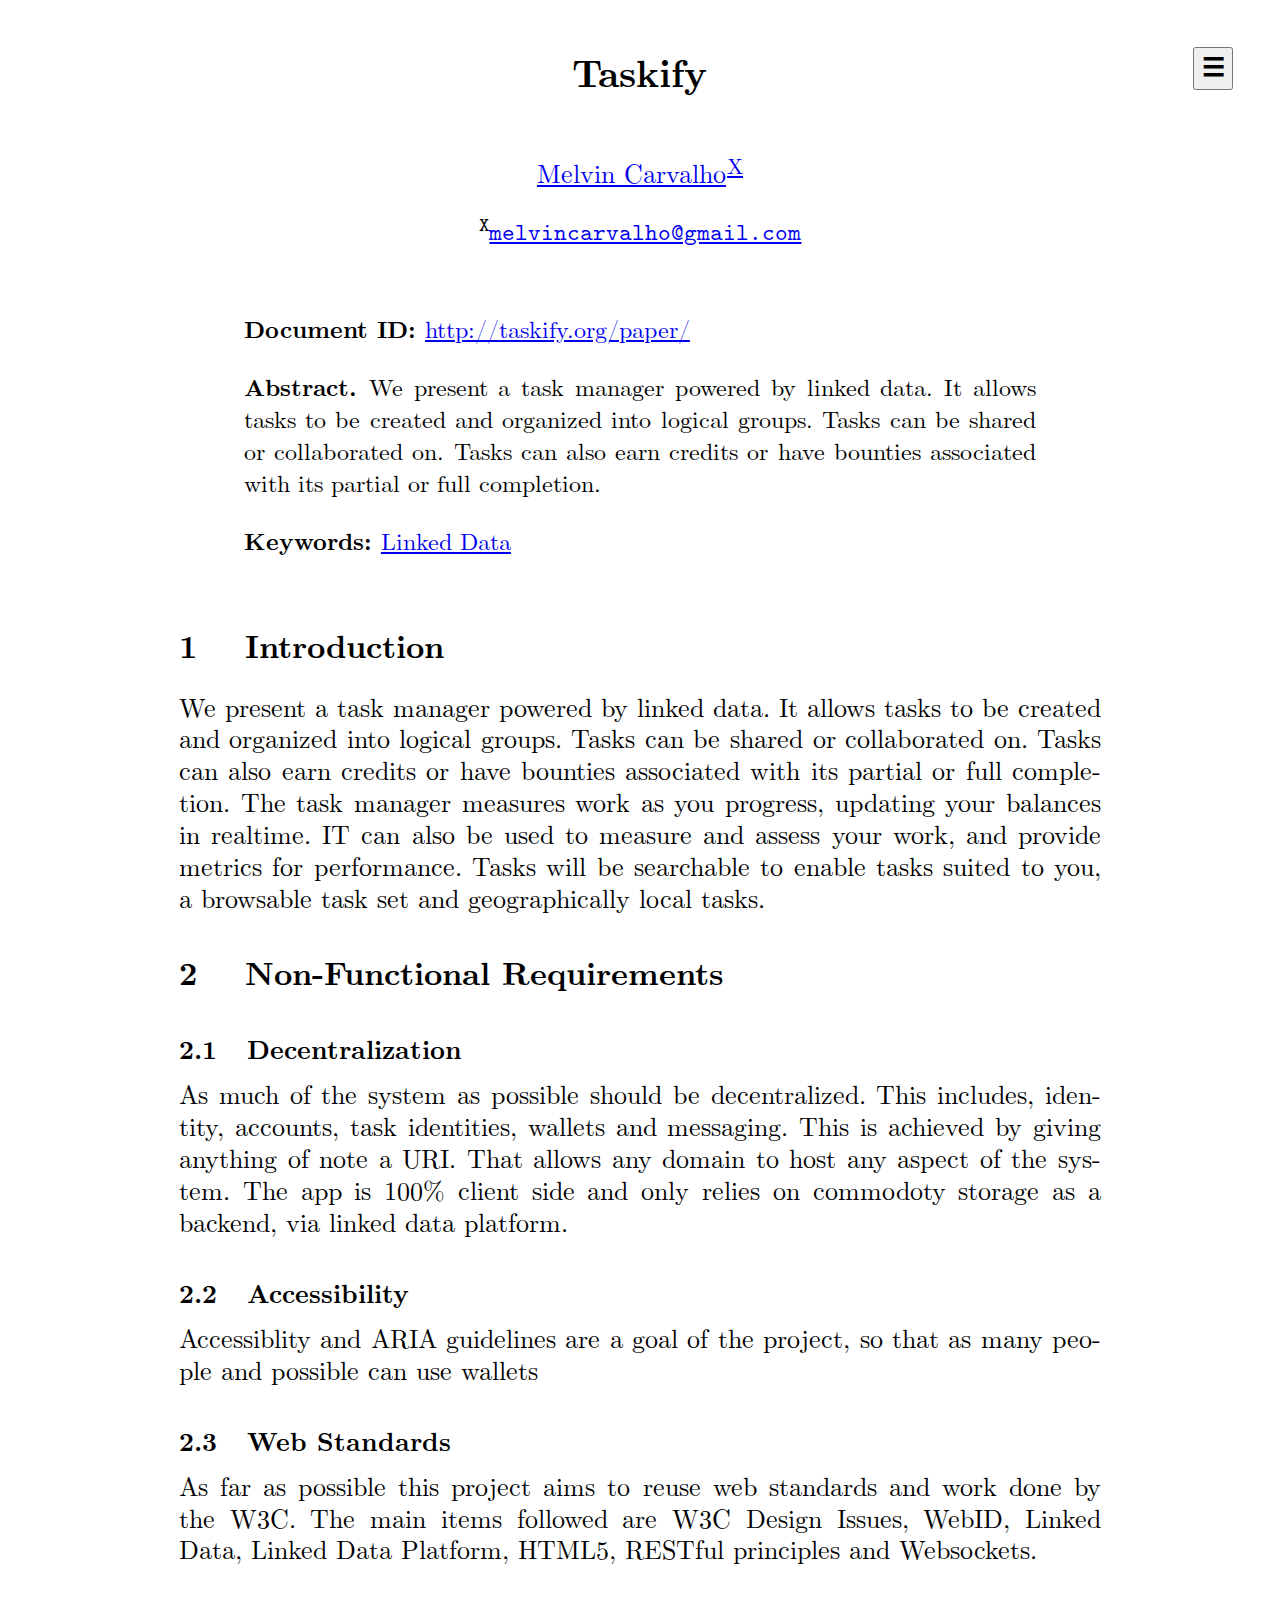
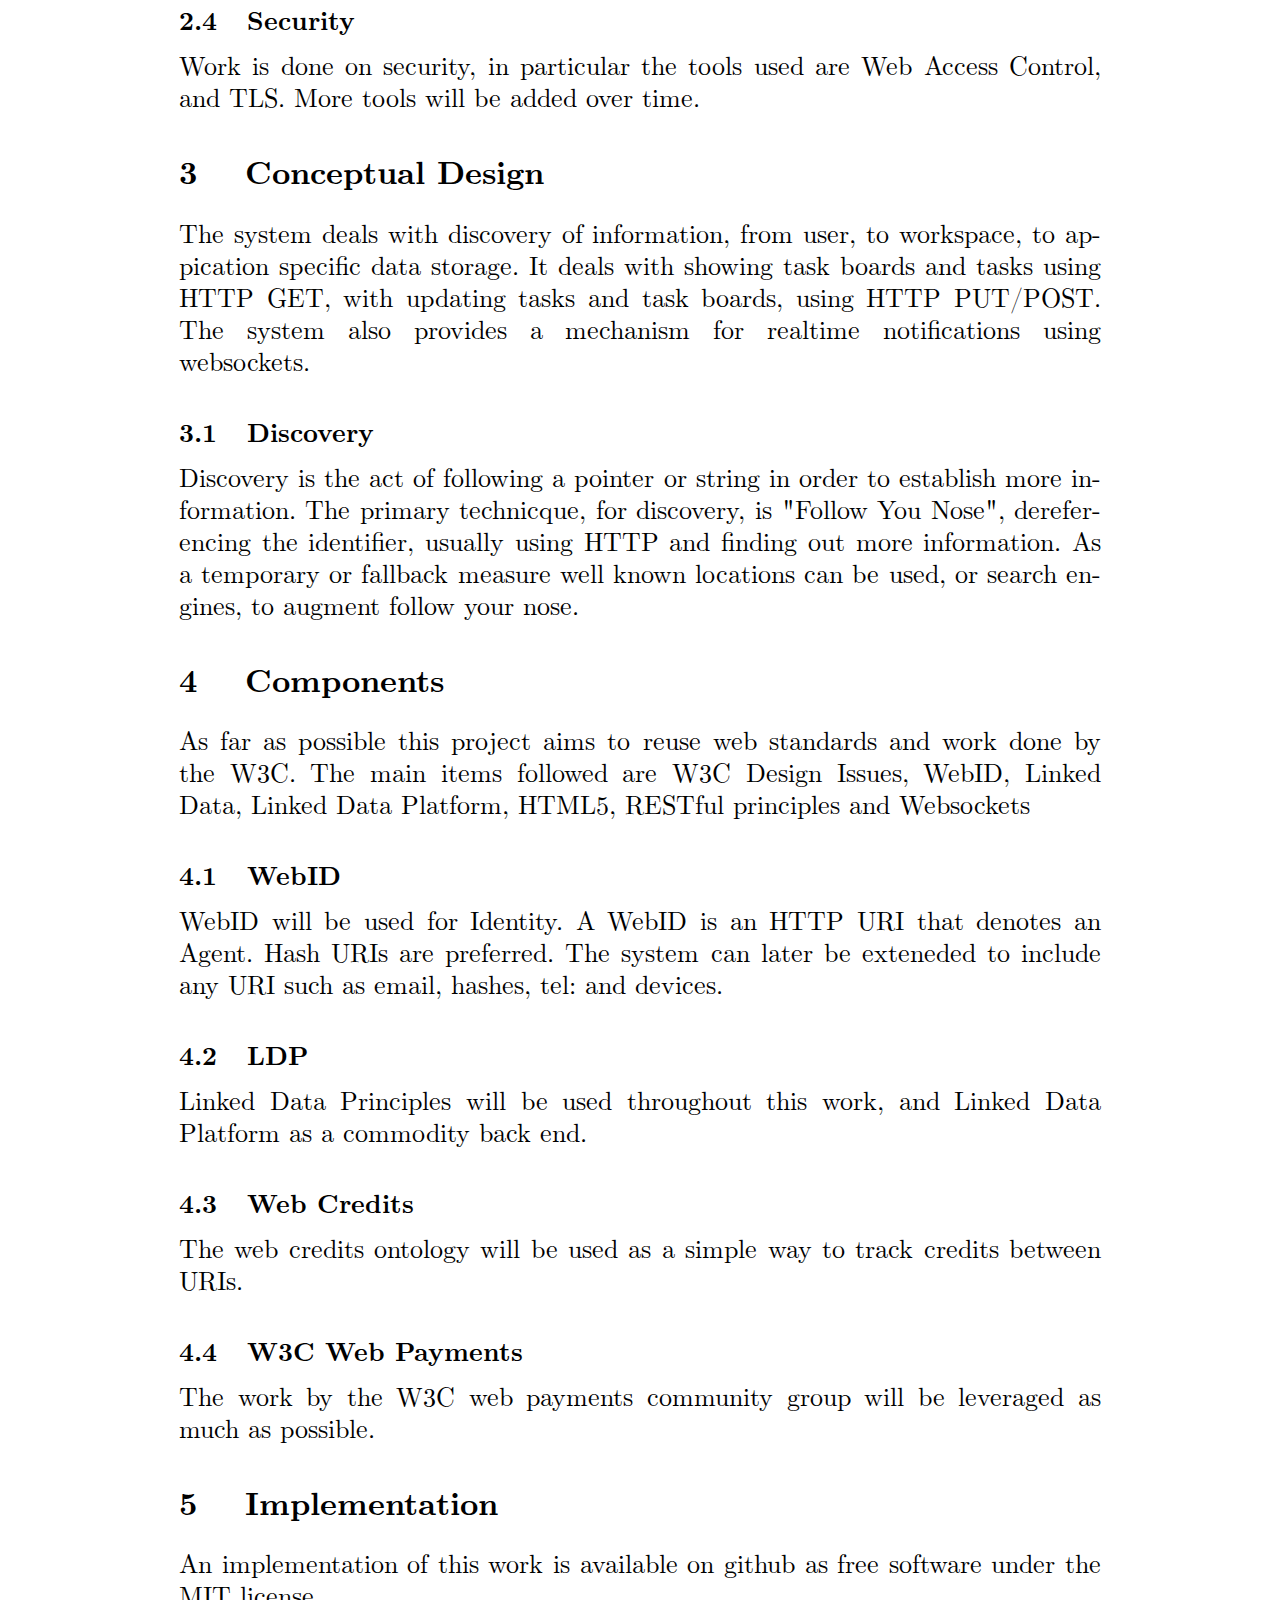
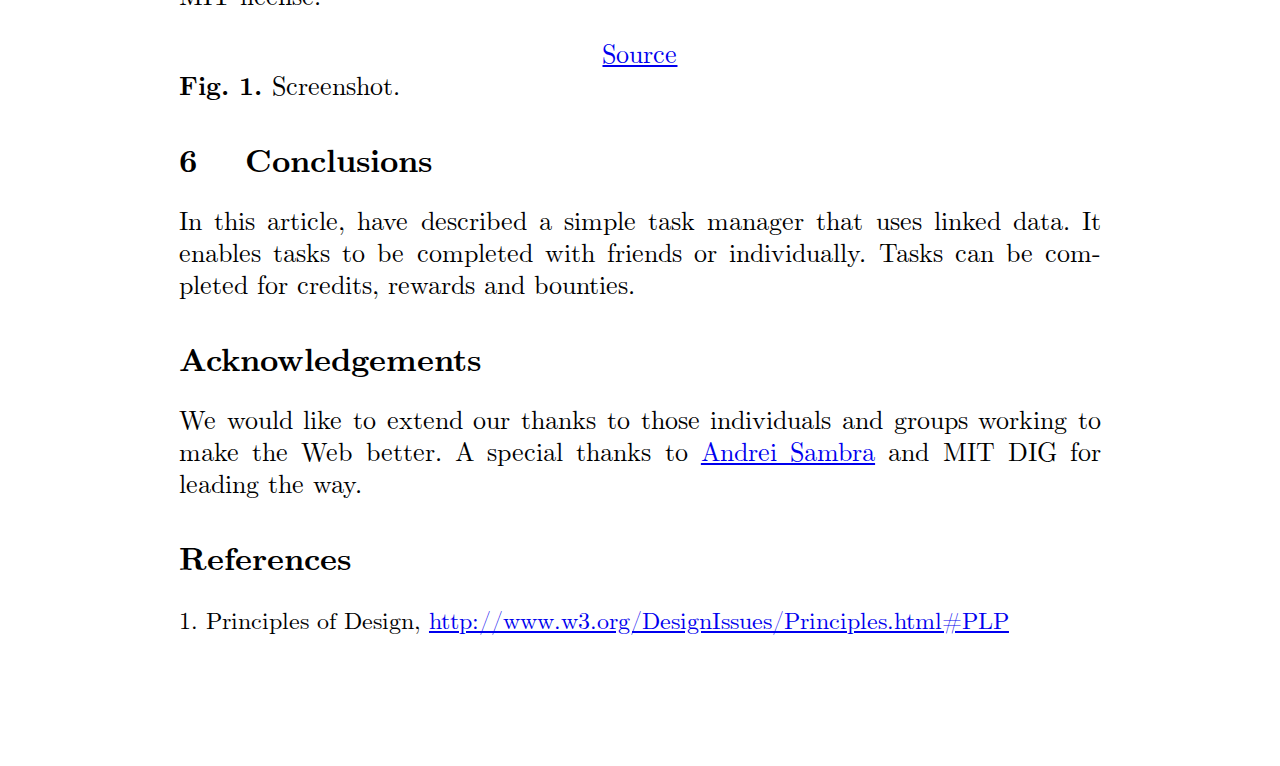
<file: paper/index.html>
<!DOCTYPE html>
<html xmlns="http://www.w3.org/1999/xhtml"
xml:lang="en" lang="en">
<head>
  <meta charset="utf-8"/>
  <title>Taskify</title>
  <link rel="stylesheet" media="all" title="LNCS" href="media/css/lncs.css"/>
  <link rel="stylesheet alternate" media="all" title="ACM" href="media/css/acm.css"/>
  <link rel="stylesheet alternate" href="http://www.w3.org/StyleSheets/TR/W3C-REC.css" media="all" title="W3C-REC"/>
  <link rel="stylesheet" media="all" href="media/css/lr.css"/>
  <script src="http://code.jquery.com/jquery-2.1.3.min.js"></script>
  <script src="scripts/html.sortable.min.js"></script>
  <script src="scripts/lr.js"></script>
</head>

<body about="http://taskify.org/paper/" typeof="foaf:Document sioc:Post biblio:Paper prov:Entity" class="hfeed" prefix="rdf: http://www.w3.org/1999/02/22-rdf-syntax-ns# rdfs: http://www.w3.org/2000/01/rdf-schema# owl: http://www.w3.org/2002/07/owl# xsd: http://www.w3.org/2001/XMLSchema# dcterms: http://purl.org/dc/terms/ foaf: http://xmlns.com/foaf/0.1/ v: http://www.w3.org/2006/vcard/ns# pimspace: http://www.w3.org/ns/pim/space# cc: http://creativecommons.org/ns# skos: http://www.w3.org/2004/02/skos/core# prov: http://www.w3.org/ns/prov# schema: http://schema.org/ rsa: http://www.w3.org/ns/auth/rsa# cert: http://www.w3.org/ns/auth/cert# cal: http://www.w3.org/2002/12/cal/ical# wgs: http://www.w3.org/2003/01/geo/wgs84_pos# org: http://www.w3.org/ns/org# biblio: http://purl.org/net/biblio# bibo: http://purl.org/ontology/bibo/ book: http://purl.org/NET/book/vocab# ov: http://open.vocab.org/terms/ doap: http://usefulinc.com/ns/doap# dbr: http://dbpedia.org/resource/ dbp: http://dbpedia.org/property/ sio: http://semanticscience.org/resource/ opmw: http://www.opmw.org/ontology/ deo: http://purl.org/spar/deo/ doco: http://purl.org/spar/doco/ cito: http://purl.org/spar/cito/ fabio: http://purl.org/spar/fabio/ sro: http://salt.semanticauthoring.org/ontologies/sro# this: http://taskify.org/paper/">
  <article class="hentry">

    <h1 class="entry-title" property="dcterms:title">Taskify</h1>

    <div id="authors">
      <dl id="author-name">
        <dt>Authors</dt>
        <dd id="author-1"><span about="http://taskify.org/paper/" rel="dcterms:creator dcterms:publisher dcterms:contributor"><a about="http://melvincarvalho.com/#me" typeof="foaf:Person" rel="foaf:homepage" property="foaf:name" href="http://melvincarvalho.com/">Melvin Carvalho</a></span><sup><a href="#author-email-1">X</a></sup></dd>
      </dl>

      <ul id="author-email">
        <li id="author-email-1"><sup>X</sup><a about="http://melvincarvalho.com/#me" rel="foaf:mbox" href="mailto:melvincarvalho@gmail.com">melvincarvalho@gmail.com</a></li>
      </ul>
    </div>

    <dl id="document-identifier">
      <dt>Document ID</dt>
      <dd><a href="http://taskify.org/paper/">http://taskify.org/paper/</a></dd>
    </dl>

    <dl id="document-published">
      <dt>Published</dt>
      <dd property="dcterms:published" content="2014-12-08T00:00:00Z" datatype="xsd:dateTime">2015-03-24</dd>
    </dl>

    <dl id="document-modified">
      <dt>Modified</dt>
      <dd property="dcterms:modified" content="2014-12-08T00:00:00Z" datatype="xsd:dateTime">2015-03-24</dd>
    </dl>

    <dl id="document-license">
      <dt>License</dt>
      <dd><a about="http://taskify.org/paper/" rel="license cc:license" href="http://creativecommons.org/licenses/by-sa/4.0/" title="Creative Commons Attribution-ShareAlike 4.0 Unported">CC BY-SA 4.0</a></dd>
    </dl>



    <dl id="document-purpose">
      <dt>Purpose</dt>
      <dd property="schema:purpose">Linked data based Task Manager.</dd>
    </dl>


    <div id="content" class="entry-content">
      <section id="abstract" about="http://taskify.org/paper/">
        <h2>Abstract</h2>
        <div property="dcterms:abstract" class="entry-summary">
          <p>We present a task manager powered by linked data.  It allows tasks to be created and organized into logical groups.  Tasks can be shared or collaborated on.  Tasks
            can also earn credits or have bounties associated with its partial or full completion.</p>
          </div>
        </section>

        <section id="keywords" about="http://taskify.org/paper/">
          <h2>Keywords</h2>
          <div>
            <ul rel="dcterms:subject">
              <li><a resource="http://dbpedia.org/resource/Linked_Data" href="http://en.wikipedia.org/wiki/Linked_Data">Linked Data</a></li>
            </ul>
          </div>
        </section>

        <section id="introduction" about="http://taskify.org/paper/" rel="dcterms:hasPart" resource="[this:#introduction]">
          <h2 about="[this:#introduction]" property="dcterms:title">Introduction</h2>
          <div about="[this:#introduction]" property="dcterms:description" typeof="deo:Introduction">
            <p id="prologue" about="http://taskify.org/paper/" rel="dcterms:hasPart"><span about="[this:#prologue]" typeof="deo:Prologue" property="dcterms:description" rel="cito:parodies" resource="http://dbpedia.org/resource/Where_no_man_has_gone_before">
              We present a task manager powered by linked data.  It allows tasks to be created and organized into logical groups.  Tasks can be shared or collaborated on.  Tasks
                can also earn credits or have bounties associated with its partial or full completion.  The task manager measures work as you progress, updating your balances in realtime.
                IT can also be used to measure and assess your work, and provide metrics for performance.  Tasks will be searchable to enable tasks suited to you, a browsable task set and
                geographically local tasks.</span></p>

              <p id="motivation" about="http://taskify.org/paper/" rel="dcterms:hasPart"><span about="[this:#motivation]" typeof="sro:Motivation" property="dcterms:description"></span></p>

              <p></p>


            </div>
          </section>


          <section id="requirements" about="http://taskify.org/paper/" rel="dcterms:hasPart" resource="[this:#requirements]">
            <h2 about="[this:#requirements]" property="dcterms:title">Non-Functional Requirements</h2>
            <div about="[this:#requirements]" property="dcterms:description">

              <section id="decentralization" about="[this:requirements]" rel="dcterms:hasPart" resource="[this:#decentralization]">
                <h3 about="[this:#decentralization]" property="dcterms:title">Decentralization</h3>
                <div about="[this:#decentralization]" property="dcterms:description">
                  <p>As much of the system as possible should be decentralized.  This includes, identity, accounts, task identities, wallets and messaging.  This
                  is achieved by giving anything of note a URI.  That allows any domain to host any aspect of the system.  The app is 100% client side and only relies
                  on commodoty storage as a backend, via linked data platform.</p>
            </div>
          </section>

          <section id="accessibility" about="[this:requirements]" rel="dcterms:hasPart" resource="[this:#accessibility]">
            <h3 about="[this:#accessibility]" property="dcterms:title">Accessibility</h3>
            <div about="[this:#accessibility]" property="dcterms:description">
              <p>Accessiblity and ARIA guidelines are a goal of the project, so that as many people and possible can use wallets</p>
        </div>
      </section>


  <section id="standards" about="[this:requirements]" rel="dcterms:hasPart" resource="[this:#standards]">
    <h3 about="[this:#standards]" property="dcterms:title">Web Standards</h3>
    <div about="[this:#standards]" property="dcterms:description">
      <p>As far as possible this project aims to reuse web standards and work done by the W3C.  The main items followed are W3C Design Issues, WebID, Linked Data, Linked Data Platform,
      HTML5, RESTful principles and Websockets.</p>

</div>
</section>


<section id="security" about="[this:requirements]" rel="dcterms:hasPart" resource="[this:#security]">
  <h3 about="[this:#security]" property="dcterms:title">Security</h3>
  <div about="[this:#security]" property="dcterms:description">
    <p>Work is done on security, in particular the tools used are Web Access Control, and TLS.  More tools will be added over time.</p>

</div>
</section>


</div>
</section>


<section id="conceptual-design" about="http://taskify.org/paper/" rel="dcterms:hasPart" resource="[this:#conceptual-design]">
  <h2 about="[this:#conceptual-design]" property="dcterms:title">Conceptual Design</h2>
  <div about="[this:#conceptual-design]" property="dcterms:description">
    <p>The system deals with discovery of information, from user, to workspace, to appication specific data storage.  It deals with showing task boards and tasks using HTTP GET,
    with updating tasks and task boards, using HTTP PUT/POST.  The system also provides a mechanism for realtime notifications using websockets.</p>

  </div>


  <section id="discovery" about="[this:requirements]" rel="dcterms:hasPart" resource="[this:#discovery]">
    <h3 about="[this:#discovery]" property="dcterms:title">Discovery</h3>
    <div about="[this:#discovery]" property="dcterms:description">
      <p>Discovery is the act of following a pointer or string in order to establish more information.  The primary technicque, for discovery, is
      "Follow You Nose", dereferencing the identifier, usually using HTTP and finding out more information.  As a temporary or fallback measure well known locations
      can be used, or search engines, to augment follow your nose.</p>

</div>
</section>






            </section>


            <section id="components" about="http://taskify.org/paper/" rel="dcterms:hasPart" resource="[this:#components]">
              <h2 about="[this:#components]" property="dcterms:title">Components</h2>
              <div about="[this:#components]" property="dcterms:description">
                <p>As far as possible this project aims to reuse web standards and work done by the W3C.  The main items followed are W3C Design Issues, WebID, Linked Data, Linked Data Platform,
                HTML5, RESTful principles and Websockets</p>

                <section id="WebID" about="[this:#challenges]" rel="dcterms:hasPart" resource="[this:#WebID]">
                  <h3 about="[this:#WebID]" property="dcterms:title">WebID</h3>
                  <div about="[this:#WebID]" property="dcterms:description">
                    <p>WebID will be used for Identity.  A WebID is an HTTP URI that denotes an Agent.  Hash URIs are preferred.  The system can later be exteneded to include any URI such as email,
                    hashes, tel: and devices.</p>
                  </div>
                </section>

                <section id="LDP" about="[this:#challenges]" rel="dcterms:hasPart" resource="[this:#LDP]">
                  <h3 about="[this:#LDP]" property="dcterms:title">LDP</h3>
                  <div about="[this:#LDP]" property="dcterms:description">
                    <p>Linked Data Principles will be used throughout this work, and Linked Data Platform as a commodity back end.</p>
                  </div>
                </section>

                <section id="webcredits" about="[this:#challenges]" rel="dcterms:hasPart" resource="[this:#webcredits]">
                  <h3 about="[this:#webcredits]" property="dcterms:title">Web Credits</h3>
                  <div about="[this:#webcredits]" property="dcterms:description">
                    <p>The web credits ontology will be used as a simple way to track credits between URIs.</p>
                  </div>
                </section>

                <section id="webpayments" about="[this:#challenges]" rel="dcterms:hasPart" resource="[this:#webpayments]">
                  <h3 about="[this:#webpayments]" property="dcterms:title">W3C Web Payments</h3>
                  <div about="[this:#webpayments]" property="dcterms:description">
                    <p>The work by the W3C web payments community group will be leveraged as much as possible.</p>
                  </div>
                </section>


              </div>
            </section>

            <section id="implementation" about="http://taskify.org/paper/" rel="dcterms:hasPart" resource="[this:#implementation]">
              <h2 about="[this:#implementation]" property="dcterms:title">Implementation</h2>
              <div about="[this:#implementation]" property="dcterms:description" typeof="deo:Results">
                <p>An implementation of this work is available on github as free software under the MIT license.</p>
              </div>

              <figure id="screenshot" about="[this:#screenshot]" typeof="doco:FigureBox" rel="dcterms:hasPart">
                <object id="figure-data-linked-statistical-data-analysis" about="[this:#figure-data-linked-statistical-data-analysis]" typeof="doco:Figure" rel="foaf:depiction" data="http://taskify.org/paper/paper.png" width="480" height="794"><a rel="dcterms:source" href="http://stats.270a.info/analysis/worldbank:SP.DYN.IMRT.IN/transparency:CPI2009/year:2009">Source</a></object>

                <figcaption about="[this:#figure-label-linked-statistical-data-analysis]" typeof="doco:FigureLabel" property="dcterms:description">Screenshot.</figcaption>
              </figure>

            </section>

            <section id="conclusions" about="http://taskify.org/paper/" rel="dcterms:hasPart" resource="[this:#conclusions]">
              <h2 about="[this:#conclusions]" property="dcterms:title">Conclusions</h2>
              <div about="[this:#conclusions]" property="dcterms:description" typeof="sro:Conclusion">
                <p>In this article, have described a simple task manager that uses linked data.  It enables tasks to be completed with friends or individually.
                Tasks can be completed for credits, rewards and bounties.</p>
              </div>
            </section>

            <section id="acknowledgements" about="http://taskify.org/paper/" rel="dcterms:hasPart" resource="[this:#acknowledgements]">
              <h2 about="[this:#acknowledgements]" property="dcterms:title">Acknowledgements</h2>
              <div about="[this:#acknowledgements]" property="dcterms:description" typeof="deo:Acknowledgements">
                <p>We would like to extend our thanks to those individuals and groups working to make the Web better. A special thanks to <a about="http://taskify.org/paper/" rel="cito:isReviewedBy" resource="http://deiu.rww.io/profile/card#me" href="http://deiu.rww.io/profile/card#me">Andrei Sambra</a> and MIT DIG for leading the way.</p>
              </div>
            </section>

            <section id="references">
              <h2>References</h2>
              <div>
                <ol>
                  <li id="ref-3">Principles of Design, <a about="[this:#conceptual-design]" rel="dcterms:references cito:citesAsSourceDocument cito:citesAsRecommendedReading" href="http://www.w3.org/DesignIssues/Principles.html#PLP">http://www.w3.org/DesignIssues/Principles.html#PLP</a></li>
                </ol>
              </div>
            </section>
          </div>

        </article>
      </body>
      </html>
</file>
<file: paper/media/css/lncs.css>
/** LNCS
 *
 * Sarven Capadisli <info@csarven.ca> http://csarven.ca/#i
 * http://www.apache.org/licenses/LICENSE-2.0.html Apache License, Version 2.0
 * https://github.com/csarven/linked-research
 */

/*
LNCS template styles: http://www.springer.com/computer/lncs?SGWID=0-164-6-793341-0

Computer Modern Unicode fonts are from http://canopus.iacp.dvo.ru/~panov/cm-unicode/ with X11 License.
*/

@font-face {
font-family: "CMU Serif";
src: local("CMU Serif"), url("../fonts/cmunrm.otf");
}
@font-face {
font-family: "CMU Serif Bold";
src: local("CMU Serif Bold"), url("../fonts/cmunbx.otf");
font-weight: bold;
}
@font-face {
font-family: "CMU Serif Italic";
src: local("CMU Serif Italic"), url("../fonts/cmunti.otf");
font-style: italic;
}
@font-face {
font-family: "CMU Serif Bold Italic";
src: local("CMU Serif Bold Italic"), url("../fonts/cmunbi.otf");
font-weight: bold;
font-style: italic;
}
@font-face {
font-family: "CMU Serif Monospace";
src: local("CMU Serif Monospace"), url("../fonts/cmuntt.otf");
}

@media print {
/*
@media print and (width: 210mm) and (height: 297mm) {
@media print and (width: 8.5in) and (height: 11in) {
*/
@page {
/*Standard ISO A4 paper dimensions are:*/
/*210mm x 297mm*/
/*8.27" x 11.69"*/
/*Equivalent A4 paper dimensions in pixels at 300 DPI and 72 DPI respectively are:*/
/*2480 pixels x 3508 pixels (print resolution)*/
/*595 pixels x 842 pixels (screen resolution)*/
/*size: A4;*/
margin:52mm 0;
}

body {
font-size:10pt !important;
margin:0 auto !important;
padding:0 !important;
width:122mm !important;
height:193mm !important; /* A4 - LNCS height*/
}

h1 { font-size:14pt !important; }
h2 { font-size:12pt !important; }
h3 { font-size:10pt !important; }
h4 { font-size:10pt !important; }
h5 { font-size:10pt !important; }
h6 { font-size:9pt !important; }

caption, td, th,
#author-org,
#author-uri,
#abstract *,
#document-identifier *,
#document-published *,
#document-modified *,
#document-appeared *,
#document-license *,
#document-purpose *,
#keywords *,
#categories-and-subject-descriptors *,
#references li,
aside.note {
font-size:9pt !important;
}

.h1 {
font-family: "CMU Serif Bold", serif !important;
font-size:14pt;
}
.h2 {
font-family: "CMU Serif Bold", serif !important;
font-size:12pt;
}
.h3 {
font-family: "CMU Serif Bold", serif !important;
font-size:10pt;
}
.h4 {
font-family: "CMU Serif Bold", serif !important;
font-size:10pt;
}
.h5 {
font-family: "CMU Serif Italic", serif !important;
font-size:10pt;
font-weight:normal;
}
.h6 {
font-family: "CMU Serif Italic", serif !important;
font-size:9pt;
font-weight:normal;
}

a {
text-decoration:none;
color:#000;
}
abbr { border-bottom: none; }
audio { display:none; }
iframe { display:none !important; }

button {
margin:0 !important;
padding:0 !important;
font-size:10pt;
}

.blink {
animation: none;
-webkit-animation: none;
}

object:not([type="text/html"]) { height:auto !important; }
object[type="text/html"] {
width:auto !important;
height:100px !important;
min-height:auto !important;
max-height:100px !important;
}
} /* media print */


* { margin:0; padding:0; filter:none !important; }
img { border:0; }
a abbr { cursor: pointer; border-bottom:0; }
table { border-collapse:collapse; }
tr { vertical-align:top; }
ol { list-style-position:inside; }
h2, h3, h4, h5, h6, p, ul, ol, li, pre, code, samp, audio, video {
orphans: 3;
widows: 3;
}

table, img, object, figure, audio, video, canvas { page-break-inside: avoid; }
object {
width:100%;
min-height:240px;
}
object[type="text/html"] { min-height:480px; }
img { max-width:100%; height:auto; }
video, audio { display:block; max-width:60%; height:auto; margin:0 auto; }
iframe { display:block; margin:0 auto; width:calc(); }


object.slides { display:none; }
.block { display:block; }

#references {
clear:both;
}

#references ol {
counter-reset: list-order;
text-align:left;
}
#references ol li {
counter-increment: list-order;
list-style-position:outside;
list-style-type: none;
margin-left: 1.1em;
font-size:0.923em;
}
#references ol li:before {
content: counter(list-order) ". ";
margin-left: -1.1em;
}


#references a,
table code, table samp {
word-wrap:break-word;
word-break:break-all;
}


body {
color:#000000;
font-family: "CMU Serif", serif;
/*font-size:1.689vw;*/
font-size:162.448%;
line-height:1.231;
position:relative;
margin:0 auto;
padding:2em 0;
width:35.475em;
-moz-hyphens:auto;
-webkit-hyphens:auto;
-ms-hyphens:auto;
hyphens:auto;
text-rendering:optimizeLegibility;
}
#authors, #keywords, #categories-and-subject-descriptors, #general-terms, #references, pre, code, samp, h1, table *, figcaption {
-moz-hyphens:none;
-webkit-hyphens:none;
-ms-hyphens:none;
hyphens:none;
}

h1,h2,h3,h4, strong, dt, figcaption:before, caption:before {
font-family: "CMU Serif Bold", serif !important;
}
h5,h6, em, address {
font-family: "CMU Serif Italic", serif !important;
}
h1 em, h2 em, h3 em, h4 em {
font-family: "CMU Serif Bold Italic", serif !important;
}
code, code strong, samp, samp strong pre, kbd, button {
font-family: "CMU Serif Monospace", monospace !important;
}
code strong, samp strong {
font-weight:bold;
}
h5, h5 {
font-weight:normal;
}

p {
text-indent:1em;
}

h1,h2,h3,h4,h5,h6 {
overflow:hidden;
page-break-after: avoid;
line-height:1.231;
}
h1 {
font-size:1.4615em;
margin-bottom:1.5em;
text-align:center;
}
h2 { font-size:1.231em; }
h3 { font-size:1em; }
h4 { font-size:1em; }
h5 { font-size:1em; }
h6 { font-size:0.923em; }

h2 {
margin-top:1.25em;
margin-bottom:0.75em;
}
h3 {
margin-top:1.5em;
margin-bottom:0.5em;
}
h4 {
margin-top:1em;
display:inline;
}
h5 {
display:inline;
}

.h1 {
font-family: "CMU Serif Bold", serif !important;
font-size:1.4615em;
}
.h2 {
font-family: "CMU Serif Bold", serif !important;
font-size:1.231em;
}
.h3 {
font-family: "CMU Serif Bold", serif !important;
font-size:1em;
}
.h4 {
font-family: "CMU Serif Bold", serif !important;
font-size:1em;
}
.h5 {
font-family: "CMU Serif Italic", serif !important;
font-size:1em;
font-weight:normal;
}
.h6 {
font-family: "CMU Serif Italic", serif !important;
font-size:0.923em;
font-weight:normal;
}

aside.note {
position:relative;
margin:1em 0;
border-top:1px solid #000;
padding-top:0.25em;
font-size:0.923em;
}

aside.note:after {
content:"";
width:50%;
background-color:#fff;
position:absolute;
top:-1px;
right:0;
height:1px;
}

aside.note p {
text-indent:0;
}

article section:not([id=abstract]):not([id=keywords]):not([id=references]):not([id=categories-and-subject-descriptors]):not([id=general-terms]):not([id=appendix]):not([id=contact-us]) {
counter-increment: section;
counter-reset: sub-section;
}
article section:not([id=abstract]):not([id=keywords]):not([id=references]):not([id=categories-and-subject-descriptors]):not([id=general-terms]):not([id=appendix]):not([id=contact-us]) section {
counter-increment: sub-section;
counter-reset: sub-sub-section;
}
article section:not([id=abstract]):not([id=keywords]):not([id=references]):not([id=categories-and-subject-descriptors]):not([id=general-terms]):not([id=appendix]):not([id=contact-us]) section section {
counter-increment: sub-sub-section;
counter-reset: sub-sub-sub-section;
}

article *:not([id=abstract]):not([id=keywords]):not([id=references]):not([id=general-terms]):not([id=appendix]):not([id=contact-us]) h2:before {
content: counter(section) "\00a0\00a0\00a0\00a0";
}

article h3:before {
content: counter(section) "." counter(sub-section) "\00a0\00a0\00a0";
}
article h4:after,
article h5:after {
content: ".";
}


h1 + p,
h2 + p,
h3 + p,
h4 + p,
h5 + p,
div > p:first-child,
dl + p ,
ul + p,
figure + p,
audio + p,
video + p,
iframe + p,
blockquote p {
text-indent:0;
}
h1 + p {
margin-bottom:1em;
}



h4 + p,
h5 + p,
h4 + div,
h5 + div,
h4 + div p,
h5 + div p {
display:inline;
text-align:justify;

/*This is a bit hacky.. it appears to work in Webkit and maybe it shouldn't -- breaking words inappropriately*/
/*word-break:break-all;*/

/*
Testing?
text-justify:distribute;
word-break:break-all;
hyphens:auto;
text-wrap:normal;
line-break:normal;
*/
}
h4 + p + p,
h5 + p + p,
h4 + div p + p,
h5 + div p + p {
display:block;
}



h3 + div section:before,
h4 + p:after,
h5 + p:after,
h4 + div p:after,
h5 + div p:after,
section + p:before,
section + dl:before {
content:"\A";
white-space:pre;
}

section + p:before {
text-indent:0;
}

* + h4:before,
caption:before,
* + h5:before,
h4 + h5:before {
content:"\A";
white-space:pre;
}

fieldset {
padding:1em;
}
fieldset ul {
list-style-type:none;
}

pre {
margin:1em 0;
font-size:0.875em;
}

figure.listing pre {
border:1px solid #000;
padding:0.5em;
counter-reset: precode;
}
figure.listing pre code:before,
figure.listing pre samp:before {
position:absolute;
left:-1.75em;
text-align:right;
content: counter(precode);
counter-increment: precode;
}

#authors {
margin:0 auto 2.5em -3%;
text-align:center;
width:106%;
}

#authors dl {
line-height:1;
}

#author-org,
#author-uri,
#abstract h2, #abstract p,
#document-identifier dt, #document-identifier dd,
#document-published dt, #document-published dd,
#document-modified dt, #document-modified dd,
#document-appeared dt, #document-appeared dd,
#document-license dt, #document-license dd,
#document-purpose dt, #document-purpose dd,
#general-terms h2, #general-terms li,
#keywords h2, #keywords li,
#categories-and-subject-descriptors h2, #categories-and-subject-descriptors li {
font-size:0.923em;
}

#author-email,
#author-uri {
font-family: "CMU Serif Monospace", monospace !important;
font-size:0.923em;
}


#authors dl,
#authors ul {
margin:0;
text-align:center;
}

#authors dl {
margin-bottom:1em;
}

#authors dd,
#authors li {
display:inline !important;
margin-bottom:0;
}

#authors dd:not(:empty):after,
#author-email li:not(:empty):after,
#author-org li:not(:empty):after,
#author-uri li:not(:empty):after {
content:", ";
}
#authors dd:last-child:after,
#author-email li:last-child:after,
#author-org li:last-child:after,
#author-uri li:last-child:after {
content:"";
}
#authors sup {
margin-left:1px;
}
#authors sup:after {
content:",";
}
#authors sup:last-child:after,
#authors sup:first-child:after {
content:"" !important;
}

#abstract h2:before,
#document-identifier dt:before,
#document-purpose dt:before,
#document-published dt:before,
#document-modified dt:before,
#document-appeared dt:before,
#document-license dt:before,
#categories-and-subject-descriptors h2:before,
#keywords h2:before,
#general-terms h2:before,
#acknowledgements h2:before,
#references h2:before,
#appendix h2:before,
#appendix h3:before,
#appendix h4:before,
#contact-us h2:before,
#contact-us h3:before,
#contact-us h4:before {
content: "";
}

#abstract h2:after,
#document-identifier dt:after,
#document-purpose dt:after,
#document-published dt:after,
#document-modified dt:after,
#document-appeared dt:after,
#document-license dt:after,
#general-terms h2:after,
#categories-and-subject-descriptors h2:after,
#keywords h2:after {
content: ":";
}


#abstract h2:after {
content: ".";
}

#abstract h2,
#abstract div, #abstract div *:first-child,
#categories-and-subject-descriptors h2,
#categories-and-subject-descriptors div, #categories-and-subject-descriptors div *:first-child,
#general-terms h2,
#general-terms div, #general-terms div *:first-child,
#keywords h2,
#keywords div, #keywords div *:first-child,
#document-identifier dt,
#document-identifier dt + dd,
#document-purpose dt,
#document-purpose dt + dd,
#document-published dt,
#document-published dt + dd,
#document-modified dt,
#document-modified dt + dd,
#document-appeared dt,
#document-appeared dt + dd,
#document-license dt,
#document-license dt + dd {
display:inline;
}


#document-purpose {
/*display:none;*/
}


th:last-child,
td:last-child {
padding-right:0;
}


ol, ul, dd, table {
margin-bottom:1em;
}

figure,
audio,
video,
iframe,
canvas {
margin-top:1em;
margin-bottom:1em;
position:relative;
text-align:center;
}
figure pre,
figcaption {
text-align:left;
}
figure object,
figure img,
figure pre {
margin-bottom:1em;
}

html {
counter-reset: figure 0;
}
body {
counter-reset: listing 0;
}
article {
counter-reset: table 0;
}
figure {
counter-increment:figure;
}
figure.listing {
counter-increment:listing;
}
figure.equation {
counter-increment:equation;
}
table {
counter-increment:table;
}
figure.equation:after {
content: "(" counter(equation) ")";
line-height:0;
position: absolute;
top:45%;
right:0;
}
figcaption:before {
content: "Fig. " counter(figure) ". ";
}
figure.listing figcaption:before {
content: "Listing " counter(listing) ". ";
}
caption:before {
content: "Table " counter(table) ". ";
}


.figure-column-2 {
/*-webkit-column-count:2;*/
/*-webkit-column-width:47.5%;*/
/*-webkit-column-gap:5%;*/
/*-moz-column-count:2;*/
/*-moz-column-width:47.5%;*/
/*-moz-column-gap:5%;*/
/*column-count:2;*/
/*column-column-width:47.5%;*/
/*column-gap:5%;*/
float:left;
width:100%;
}
.figure-column-2 + *{
clear:both;
}
.figure-column-2 figure {
margin-top:0;
width:47.5%;
margin-left:5%;
float:left;
}
.figure-column-2 figure:first-child {
margin-left:0;
}

p + math, ul + math, ol + math, dl + math, dd > math, div + math, section + math {
text-align:center;
margin-top:1em;
margin-bottom:1em;
}
p + math, ul + math, ol + math, dl + math, dd > math, div + math, section + math,
figure math {
display:block;
font-size:0.95em;
}
figure.equation {
counter-increment:equation;
}
figure.equation:after {
content: "(" counter(equation) ")";
line-height:0;
position: absolute;
top:45%;
right:0;
}



#abstract, ol, ul, p, dd {
text-align:justify;
}

p + dl {
margin-top:1.25em;
}

dt {
margin-bottom:0.5em;
}

ul, ol {
margin-top:1em;
}


table {
width:100%;
margin-top:1em;
text-align:left;
}
caption {
text-align:left;
font-size:0.923em;
border-bottom:2pt solid #000;
padding:0 0.25em 0.25em;
}
thead {
border-bottom:1pt solid #000;
}
tbody {
border-bottom:2pt solid #000;
}
th, td {
padding:0.25em;
vertical-align:baseline;
font-size:0.923em;
}
th {
font-weight:normal;
}

.entry-subtitle {
margin-bottom:1em;
font-weight:bold;
text-align:center;
}

#abstract,
#document-identifier,
#document-purpose,
#document-published,
#document-modified,
#document-appeared,
#document-license,
#general-terms,
#categories-and-subject-descriptors,
#keywords {
margin:0 2.5em 1em;
}


#authors dt {
display:none;
}

#authors p {
text-align:center;
}

#authors li,
#general-terms,
#categories-and-subject-descriptors li,
#keywords li {
list-style-type:none;
}
#general-terms li,
#categories-and-subject-descriptors li,
#keywords li {
display:inline;
}
#categories-and-subject-descriptors li:after {
content:"; ";
}
#general-terms li:before,
#keywords li:before {
content:"\2022\0020";
}
#general-terms li:first-child:before,
#categories-and-subject-descriptors li:last-child:after,
#keywords li:first-child:before {
content:"";
}

#general-terms h2,
#categories-and-subject-descriptors h2,
#keywords h2,
#document-identifier dt,
#document-published dt,
#document-modified dt,
#document-appeared dt,
#document-license dt {
text-transform:capitalize;
}

#keywords {
margin-bottom:2.75em;
}


#content ul {
list-style-position:inside;
margin-bottom:1em;
}


.entry-content {
margin-bottom:3em;
}

.entry-author,
.datetimestamp,
.entry-replies,
#header,
#footer,
.article_labels * {
display:none;
}


#document-purpose,
#document-published,
#document-modified,
#document-license {
display:none;
}
.on {
display:block;
}
</file>
<file: paper/media/css/acm.css>
/** ACM SIG
 *
 * Sarven Capadisli <info@csarven.ca> http://csarven.ca/#i
 * http://www.apache.org/licenses/LICENSE-2.0.html Apache License, Version 2.0
 * https://github.com/csarven/linked-research
 */

/*
ACM SIG template styles http://www.acm.org/sigs/publications/sigguide-v2.2sp
*/

@media print {
@page {
margin:1.9cm 1.9cm 2.54cm 1.9cm;
/*size:18cm 23.5cm;*/
}

body {
font-size:9pt !important;
padding:0 !important;
margin:0 auto !important;
width:18cm !important;
height:19.06cm !important; /*US Letter - ACM Height */
}

h1 { font-size:18pt !important; }
h2 { font-size:12pt !important; }
h3 { font-size:12pt !important; }
h4 { font-size:11pt !important; }
/*h5 { font-size:10pt !important; }
h6 { font-size:9pt !important; }*/
h1 sup { font-size:9pt !important; }

a {
text-decoration:none;
color:#000;
}
abbr { border-bottom: none; }
audio { display:none; }
iframe { display:none !important; }

#references ol {
font-family:"Times New Roman", serif;
font-size:9pt;
}

#author-name,
#author-email {
font-size:12pt;
}

#author-org {
font-size:10pt;
}

#content {
-webkit-columns:8.45cm 2;
-webkit-column-count:2;
-webkit-column-width:8.45cm;
-webkit-column-gap:0.83cm;
-moz-columns:8.45cm 2;
-moz-column-count:2;
-moz-column-width:8.45cm;
-moz-column-gap:0.83cm;
columns:8.45cm 2;
column-count:2;
column-width:8.45cm;
column-gap:0.83cm;
}

.blink {
animation: none;
-webkit-animation: none;
}

button {
margin:0 !important;
padding:0 !important;
font-size:9pt;
}
}


* { margin:0; padding:0; filter:none !important; }
img { border:0; }

h2, h3, h4, h5, h6, p, ul, ol, li, pre, figure {
orphans: 2;
widows: 2;
}

body {
font-size:150%;
font-family: "Times New Roman", serif;
/*position:relative;*/
counter-reset: section;
counter-reset: sub-section;
margin:0 auto;
padding:2em 0;
width:56.06em;
-moz-hyphens:auto;
-webkit-hyphens:auto;
-ms-hyphens:auto;
hyphens:auto;
text-rendering:optimizeLegibility;
}
h1, #authors, #keywords, #categories-and-subject-descriptors, #general-terms, #references, pre, code, samp {
-moz-hyphens:none;
-webkit-hyphens:none;
-ms-hyphens:none;
hyphens:none;
}

table, img, object, figure, audio, video, canvas { page-break-inside: avoid; }
object {
width:100% !important;
height:auto !important;
min-height:240px !important;
}
img, video { max-width:100% !important; height:auto !important; }


/*
XXX: column-width doesn't seem to get applied in Firefox
https://bugzilla.mozilla.org/show_bug.cgi?id=684062

*/
#content {
clear:both;
-webkit-column-count:2;
-webkit-column-gap:1.9em;
-moz-column-count:2;
-moz-column-gap:1.9em;
/*columns:2 8.45cm;*/
column-count:2;
column-gap:1.9em;
}

p, ol, ul, table, figure {
margin-bottom:1em;
}

h1 {
margin-top:0.75em;
margin-bottom:1.25em;
font-family:Arial, sans-serif;
font-size:1.75em;
text-align:center;
}
h1 sup,
.entry-subtitle sup,
#authors sup {
font-weight:300;
font-size:0.5715em;
position:relative;
top:-3px;
}
h2, h3,
#document-identifier dt,
#document-published dt,
#document-modified dt,
#document-appeared dt,
#appendix dt {
font-size:1.333em;
}
h4 {
font-size:1.2226em;
}
h2, dt {
font-weight:bold;
text-transform:uppercase;
}
h3 {
text-transform:capitalize;
}
h4 {
font-weight:normal;
font-style:italic;
text-transform:capitalize;
}

.entry-subtitle {
font-family:Arial, sans-serif;
font-size:1.5em;
text-align:center;
}
h2 {
margin-top:1em;
}


h3, h4, h5, h6 {
margin-top:1em;
}

section:not([id=abstract]):not([id=keywords]):not([id=references]):not([id=categories-and-subject-descriptors]):not([id=general-terms]):not([id=appendix]):not([id=contact-us]) {
counter-increment: section;
counter-reset: sub-section;
}
section:not([id=abstract]):not([id=keywords]):not([id=references]):not([id=categories-and-subject-descriptors]):not([id=general-terms]):not([id=appendix]):not([id=contact-us]) section {
counter-increment: sub-section;
counter-reset: sub-sub-section;
}
section:not([id=abstract]):not([id=keywords]):not([id=references]):not([id=categories-and-subject-descriptors]):not([id=general-terms]):not([id=appendix]):not([id=contact-us]) section section {
counter-increment: sub-sub-section;
}
section:not([id=abstract]):not([id=keywords]):not([id=references]):not([id=categories-and-subject-descriptors]):not([id=general-terms]):not([id=appendix]):not([id=contact-us]) h2:before {
content: counter(section) ".\00a0\00a0\00a0\00a0";
}
section h3:before {
content: counter(section) "." counter(sub-section) "\00a0\00a0\00a0";
}
section h4:before {
content: counter(section)"." counter(sub-section) "." counter(sub-sub-section) "\00a0\00a0\00a0";
}



li {
list-style-position:inside;
margin-bottom:0.25em;
}

code, samp {
font-size:0.95em;
font-family:"Courier New", monospace;
word-wrap: break-word;
}

p + math, ul + math, ol + math, dl + math, dd > math, div + math, section + math {
text-align:center;
margin-top:1em;
margin-bottom:1em;
}
p + math, ul + math, ol + math, dl + math, dd > math, div + math, section + math,
figure math {
display:block;
font-size:0.95em;
}
figure {
counter-increment:figure;
}
figure.listing {
counter-increment:listing;
}
figure.equation {
counter-increment:equation;
}
figure.equation:after {
content: "(" counter(equation) ")";
line-height:0;
position: absolute;
top:45%;
right:0;
}
figure object,
figure img,
figure pre {
margin-bottom:1em;
}
figcaption,
caption {
font-weight:bold;
text-align:justify;
}
figcaption:before {
content: "Figure " counter(figure) ": ";
}
figure.listing figcaption:before {
content: "Listing " counter(listing) ": ";
}
table {
counter-increment:table;
}
caption:before {
content: "Table " counter(table) ": ";
}



.tex,
.latex {
text-transform: uppercase;
}

.tex > span,
.latex > span {
line-height: 0;
text-transform: uppercase;
}

.latex > :first-child {
margin-left: -0.36em;
margin-right: -0.15em;
vertical-align: 0.3em;
font-size: 70%;
}

.tex > :last-child,
.latex > :last-child {
margin-left: -0.1667em;
margin-right: -0.125em;
vertical-align: -0.5ex;
}


dl.theorem,
dl.definition {
text-indent:1em;
}
dl.theorem dt {
display:inline;
font-variant:small-caps;
font-weight:normal;
text-transform:none;
}
dl.theorem dt:after {
content:". ";
}
dl.theorem dd {
display:inline;
}
dl.theorem dd span {
display:inline;
font-style:italic;
}
dl.definition dt {
display:inline;
font-weight:normal;
text-transform:none;
font-style:italic;
}
dl.definition dt:after {
content:". ";
}
dl.definition dd {
display:inline;
}
dl.definition dd span {
display:inline;
}
dl.proof dt {
display:inline;
font-variant:small-caps;
font-weight:normal;
text-transform:none;
}
dl.proof dt:after {
content:". ";
}
dl.proof dd {
display:inline;
}
dl.proof dd span {
display:inline;
}
dl.proof dd > *:last-child:after {
content:"\00A0\00A0\25A1";
font-size:1.5em;
}

dd {
margin:0 0 0.5em 0;
}

math * {
padding:0;
}
fieldset {
padding:1em;
}
fieldset ul {
list-style-type:none;
}


#authors {
font-family:Arial, sans-serif;
text-align:center;
margin-bottom:1em;
line-height:1;
}

#authors li,
#categories-and-subject-descriptors li,
#keywords li {
list-style-type:none;
}

#authors li {
display:inline-block;
vertical-align:top;
width:30%;
margin-left:1%;
}

#author-name,
#author-email {
font-size:1.333em;
}

#author-org {
font-size:1.0835em;
}

#author-email {
font-family:Helvetica, Arial, sans-serif;
}




#authors {
text-align:left;
position:relative;
height:7.5em;
height:15em;
}

#author-name,
#author-org,
#author-email {
position:static;
}


#authors dd:nth-of-type(1) {
position:absolute;
top:0;
left:1%;
}
#authors dd:nth-of-type(2) {
position:absolute;
top:0;
left:34%;
}
#authors dd:nth-of-type(3) {
position:absolute;
top:0;
left:67%;
}
#authors dd:nth-of-type(4) {
position:absolute;
top:6em;
left:1%;
}
#authors dd:nth-of-type(5) {
position:absolute;
top:6em;
left:34%;
}
#authors dd:nth-of-type(6) {
position:absolute;
top:6em;
left:67%;
}

#author-org li:nth-of-type(1) {
position:absolute;
top:1.275em;
left:1%;
}
#author-org li:nth-of-type(2) {
position:absolute;
top:1.275em;
left:34%;
}
#author-org li:nth-of-type(3) {
position:absolute;
top:1.275em;
left:67%;
}
#author-org li:nth-of-type(4) {
position:absolute;
top:8.65em;
left:1%;
}
#author-org li:nth-of-type(5) {
position:absolute;
top:8.65em;
left:34%;
}
#author-org li:nth-of-type(6) {
position:absolute;
top:8.65em;
left:67%;
}



#author-email li:nth-of-type(1) {
position:absolute;
top:3.5em;
left:1%;
}
#author-email li:nth-of-type(2) {
position:absolute;
top:3.5em;
left:34%;
}
#author-email li:nth-of-type(3) {
position:absolute;
top:3.5em;
left:67%;
}
#author-email li:nth-of-type(4) {
position:absolute;
top:9.5em;
left:1%;
}
#author-email li:nth-of-type(5) {
position:absolute;
top:9.5em;
left:34%;
}
#author-email li:nth-of-type(6) {
position:absolute;
top:9.5em;
left:67%;
}


#authors dt {
display:none;
}

#authors dd,
#authors li {
width:32%;
margin:0 auto;
display:inline-block;
text-align:center;
}


#general-terms li,
#keywords li {
display:inline;
}
#general-terms li:after,
#categories-and-subject-descriptors li:after {
content:"; ";
}
#general-terms li:after,
#keywords li:after {
content:",\00A0";
}
#general-terms li:last-child:after,
#categories-and-subject-descriptors li:last-child:after,
#keywords li:last-child:after {
content:"";
}

#general-terms h2,
#categories-and-subject-descriptors h2,
#keywords h2 {
text-transform:capitalize;
}


.entry-content p,
.entry-content li {
text-align:justify;
}


/*Bring these back to life*/
#document-purpose,
#document-published,
#document-modified,
#document-license {
display:none;
}

#document-identifier dd,
#document-published dd,
#document-modified dd,
#document-appeared dd {
text-align:left;
margin-left:0;
}

html {
counter-reset: figure 0;
}
body {
counter-reset: listing 0;
}
article {
counter-reset: table 0;
}
figure,
audio,
video {
margin-top:1em;
margin-bottom:1em;
position:relative;
text-align:center;
}
figure pre {
text-align:left;
}

figure.listing pre {
border:1px solid #000;
padding:0.5em;
counter-reset: precode;
}
figure.listing pre code:before,
figure.listing pre samp:before {
position:absolute;
left:-1.75em;
text-align:right;
content: counter(precode);
counter-increment: precode;
}


table {
border-collapse:collapse;

/*-webkit-column-break-inside:avoid;*/
/*-moz-column-break-inside:avoid;*/
/*-o-column-break-inside:avoid;*/
/*-ms-column-break-inside:avoid;*/
/*column-break-inside:avoid;*/

/*-webkit-column-break-before:avoid;*/
/*-moz-column-break-before:avoid;*/
/*-o-column-break-before:avoid;*/
/*-ms-column-break-before:avoid;*/
/*column-break-before:avoid;*/

/*-webkit-column-break-after:avoid;*/
/*-moz-column-break-after:avoid;*/
/*-o-column-break-after:avoid;*/
/*-ms-column-break-after:avoid;*/
/*column-break-after:avoid;*/

/*-webkit-break-inside:avoid-column;*/
/*-moz-break-inside:avoid-column;*/
/*-o-break-inside:avoid-column;*/
/*-ms-break-inside:avoid-column;*/
/*break-inside:avoid-column;*/

/*-webkit-break-inside:avoid;*/
/*-moz-break-inside:avoid;*/
/*-o-break-inside:avoid;*/
/*-ms-break-inside:avoid;*/
/*break-inside:avoid;*/

/*-webkit-column-break-before: always;*/
/*-moz-column-break-before: always;*/
/*-o-column-break-before: always;*/
/*column-break-before: always;*/

/*-webkit-column-break-before: column;*/
/*-moz-column-break-before: column;*/
/*-o-column-break-before: column;*/
/*column-break-before: column;*/
/*break-after: column;*/

/*column-span: all;*/

/*display: table;*/
/*float: left;*/
/*overflow: auto;*/
/*display: inline-block;*/
width:calc(100% - 2px);
}
table,
th,
td {
border: 1px solid;
}
table thead td:first-child,
table tfoot td:first-child {
border:0;
}
th,
td {
padding:0.25em;
text-align:left;
}
caption {
padding:0.25em 0;
}

tbody th {
text-align:left;
}
figcaption {
margin-bottom:1em;
}


#references ol {
counter-reset: list-order;
}
#references ol li {
counter-increment: list-order;
list-style-position:outside;
list-style-type: none;
margin-left: 1.85em;
text-align:left;
}
#references ol li:before {
content: "[" counter(list-order) "]\00A0\00A0\00A0";
margin-left: -1.85em;
}

#appendix section:first-child h2 {
margin-top:0;
}

#appendix section {
counter-increment:appendix;
counter-reset: sub-appendix;
}
#appendix section section {
counter-increment:sub-appendix;
counter-reset: sub-sub-appendix;
}
#appendix section section section {
counter-increment:sub-sub-appendix;
}
#appendix section h2:before {
content:counter(appendix, upper-latin) ".\00A0\00A0\00A0\00A0";
}
#appendix section section h3:before {
content: counter(appendix, upper-latin) "." counter(sub-appendix) "\00a0\00a0\00a0";
}
#appendix section section section h4:before {
content: counter(appendix, upper-latin) "." counter(sub-appendix)"." counter(sub-sub-appendix) "\00a0\00a0\00a0";
}


#header,
#footer,
dl.entry-author,
dl.datetimestamp,
dl.entry-replies,
dl.article_labels * {
display:none;
}

#document-purpose,
#document-published,
#document-modified,
#document-license {
display:none;
}
.on {
display:block;
}

@media only screen 
and (min-device-width : 320px)
and (max-device-width : 568px) {
body { font-size: 100%; }
#content {
-webkit-column-count:1;
-moz-column-count:1;
column-count:1;
}
}

@media only screen 
and (min-device-width : 768px) 
and (max-device-width : 1024px) {
body {
font-size:100%;
}
}
</file>
<file: paper/media/css/lr.css>
/** Linked Research
 *
 * Sarven Capadisli <info@csarven.ca> http://csarven.ca/#i
 * http://www.apache.org/licenses/LICENSE-2.0.html Apache License, Version 2.0
 * https://github.com/csarven/linked-research
 */

@media print {
.lr {
display:none !important;
}
}

@media screen {
body.on-document-menu article {
opacity:0.5;
transition: opacity 1s ease-in-out;
-moz-transition: opacity 1s ease-in-out;
-webkit-transition: opacity 1s ease-in-out;
}
}

aside.lr {
position:fixed;
top:1em;
z-index:9;
max-height:calc(100% - 4em);
background:#fff !important;
font-size:0.8em;
}
aside.lr.on {
padding:1em;
border:1px solid #ccc;
border-radius:7px;
box-shadow:0.25em 0.25em 0.25em rgba(0,0,0,0.1);
overflow:auto;
}
#document-editor {
position:static;
}

#document-menu {
right:1em;
}
#table-of-contents {
left:1em;
}
#document-menu.on {
}

#document-menu header button {
position:absolute;
top:1em;
right:1em;
font-size:26px;
}
#document-menu #about-linked-research {
display:none;
margin-top:1em;
}
#document-menu.on #about-linked-research {
display:block;
}

section.lr {
margin-top:2em;
}

.lr ul,
.lr h2 {
margin:0;
padding:0;
}
.lr p {
text-indent:0;
}

#views {
/*top:1em;
right:1em;*/
}
#document-metadata {
/*bottom:1em;
right:1em;*/
}

#export-files ul,
#views ul,
#document-metadata ul,
#embed-data-in-html ul {
list-style-type:none;
}
#document-metadata * {
text-align:left;
margin:0;
}
#document-metadata table,
#document-metadata table * {
border:0;
padding-left:0;
}
#document-metadata caption {
font-family:"CMU Serif Bold", sans-serif !important;
font-size:1.231em;
}
.lr caption:before,
.lr h2:before {
content: '' !important;
}

#views li,
#embed-data-in-html li {
display:inline;
margin-right:1em;
}



.lr .toc, .lr .toc ol {
list-style:none;
-moz-hyphens:none;
-webkit-hyphens:none;
-ms-hyphens:none;
hyphens:none;
}
.lr .toc ol,
.lr .toc li {
margin:0;
text-align:left !important;
}

.lr .toc li {
list-style-position:outside;
list-style-type: none;
margin-left: 1.25em;
margin-bottom:0.25em;
}
.lr .toc li:before {
margin-left: -1.25em;
}
.lr .toc li:not([data-id=abstract]):not([data-id=keywords]):not([data-id=references]):not([data-id=categories-and-subject-descriptors]):not([data-id=general-terms]):not([data-id=appendix]):not([data-id=contact-us]) {
counter-increment: s;
counter-reset: sub-s;
}

.lr .toc li li:not([data-id=abstract]):not([data-id=keywords]):not([data-id=references]):not([data-id=categories-and-subject-descriptors]):not([data-id=general-terms]):not([data-id=appendix]):not([data-id=contact-us]) {
counter-increment: sub-s;
counter-reset: sub-sub-s;
}
.lr .toc li li li:not([data-id=abstract]):not([data-id=keywords]):not([data-id=references]):not([data-id=categories-and-subject-descriptors]):not([data-id=general-terms]):not([data-id=appendix]):not([data-id=contact-us]) {
counter-increment: sub-sub-s;
counter-reset: sub-sub-sub-s;
}
.lr .toc li li li li:not([data-id=abstract]):not([data-id=keywords]):not([data-id=references]):not([data-id=categories-and-subject-descriptors]):not([data-id=general-terms]):not([data-id=appendix]):not([data-id=contact-us]) {
counter-increment: sub-sub-sub-s;
counter-reset: sub-sub-sub-sub-s;
}
.lr .toc li:not([data-id=abstract]):not([data-id=keywords]):not([data-id=references]):not([data-id=categories-and-subject-descriptors]):not([data-id=general-terms]):not([data-id=appendix]):not([data-id=contact-us]):before {
content: "\00a0" counter(s) "\00a0";
}
.lr .toc li li:not([data-id=abstract]):not([data-id=keywords]):not([data-id=references]):not([data-id=categories-and-subject-descriptors]):not([data-id=general-terms]):not([data-id=appendix]):not([data-id=contact-us]):before {
content: "\00a0" counter(s) "." counter(sub-s) "\00a0";
}
.lr .toc li li li:not([data-id=abstract]):not([data-id=keywords]):not([data-id=references]):not([data-id=categories-and-subject-descriptors]):not([data-id=general-terms]):not([data-id=appendix]):not([data-id=contact-us]):before {
content: "\00a0" counter(s) "." counter(sub-s) "." counter(sub-sub-s) "\00a0";
}
.lr .toc li li li li:not([data-id=abstract]):not([data-id=keywords]):not([data-id=references]):not([data-id=categories-and-subject-descriptors]):not([data-id=general-terms]):not([data-id=appendix]):not([data-id=contact-us]):before {
content: "\00a0" counter(s) "." counter(sub-s) "." counter(sub-sub-s) "." counter(sub-sub-sub-s) "\00a0";
}

.lr .toc li[data-id=abstract]:before, .lr .toc li[data-id=keywords]:before, .lr .toc li[data-id=references]:before, .lr .toc li[data-id=categories-and-subject-descriptors]:before, .lr .toc li[data-id=general-terms]:before, .lr .toc li[data-id=appendix]:before, .lr .toc li[data-id=contact-us]:before {
content: "\00a0\00a0\00a0\00a0";
}

.lr .toc li > span {
cursor: move;
}
.lr .toc li > span:hover {
background:#eee !important;
}
.lr.sortable .sortable-placeholder {
outline: 1px dashed #777;
}

.lr.sortable .sortable li {
cursor:grab;
cursor:-moz-grab;
cursor:-webkit-grab;
position:relative;
}

.lr.sortable .sortable li:active {
cursor:move;
}

.lr.sortable .sortable li:before,
.lr.sortable .sortable li a:before {
border-left: 2px dotted #ccc;
}
.lr.sortable .sortable li a:before {
position:absolute;
top:0;
left:-1.4em;
content:"\00a0";
cursor:grab;
cursor:-moz-grab;
cursor:-webkit-grab;
}


.lr button {
line-height:1;
font-family:"CMU Serif Monospace", monospace !important;
font-weight:bold;
padding:0.25em;
z-index:9;
}

button.close {
position:absolute;
top:0.5em;
right:0.5em;
z-index:9;
}

p, h2,h3,h4,h5,h6,ul,ol,li,dl,dt,table,section,figure {
position:relative;
z-index:1;
/*background:#eee !important;*/
}

.lr.highlight {
background-color:#0ff;
}

.slide {
display:none;
}
.lr.slide {
display:block;
}
.on-slideshow > #header,
.on-slideshow > #footer,
.on-slideshow #comments,
.on-slideshow article h1,
.on-slideshow article #authors,
.on-slideshow article > dl,
.on-slideshow article > div > dl,
.on-slideshow article section:not([class~="lr"]),
.on-slideshow aside:not([class~="lr"]) {
display:none;
}

.rfc-2119 {
text-transform: lowercase;
font-variant: small-caps;
font-style: normal;
}

@media screen {
.highlight {
background-color:#0ff;
}
.todo {
background-color:#f0f;
}
.todo:before {
content:"TODO: ";
}
.note {
/*background-color:#ff0;*/
}

.rtl {
unicode-bidi:bidi-override;
direction:rtl;
}

.typographic-sine-wave {
position:relative;
width:7em;
display:inline-block;
vertical-align:bottom;
}
.typographic-sine-wave span {
position:absolute;
z-index:-1;
/*margin-right:0.25em;*/
}
.typographic-sine-wave span:nth-of-type(1) {
bottom:0;
left:0;
}
.typographic-sine-wave span:nth-of-type(2) {
bottom:-0.25em;
left:0.75em;
font-size:1.5em;
color:#666;
transform:rotate(-10deg);
}
.typographic-sine-wave span:nth-of-type(3) {
bottom:-0.5em;
left:1.25em;
font-size:2em;
color:#777;
transform:rotate(-20deg);
}
.typographic-sine-wave span:nth-of-type(4) {
bottom:-0.25em;
left:1.5em;
font-size:2.5em;
color:#888;
transform:rotate(-30deg);
}
.typographic-sine-wave span:nth-of-type(5) {
bottom:0em;
left:2em;
font-size:3em;
color:#999;
transform:rotate(-40deg);
}
.typographic-sine-wave span:nth-of-type(6) {
bottom:0.25em;
left:1.25em;
font-size:5.5em;
color:#AAA;
transform:rotate(-50deg);
}
.typographic-sine-wave span:nth-of-type(7) {
bottom:0.5em;
left:1.25em;
font-size:7.5em;
color:#BBB;
transform:rotate(-60deg);
}

.blink {
animation: blink 1s steps(5, start) infinite;
-webkit-animation: blink 1s steps(5, start) infinite;
}
@keyframes blink {
  to {
    visibility: hidden;
  }
}
@-webkit-keyframes blink {
  to {
    visibility: hidden;
  }
}
}

.align-left { float:left; margin-right:2em; margin-bottom:2em; }
.align-right { float:right; margin-left:2em; margin-bottom:2em; }

blockquote {
margin-left:2em;
}
blockquote:before {
content: "“";
color: #999;
display: block;
height: 0;
font-size:4em;
line-height:0.85em;
margin-left: -0.5em;
}


.lr.fragment {
position:absolute;
top:0;
right:0;
z-index:0;
text-indent:0;
padding-left:10px;
/*background:rgba(128,128,128,0.2) !important;*/
/*height:100% !important;*/
/*display:block;*/
font-size:1em;
}

.lr.fragment a {
padding-left:10px;
height:100%;
display:block;
font-family: "CMU Serif Monospace", monospace !important;
font-weight:normal;
outline:none;
}
.lr.fragment a:first-child {
border-left: 2px solid rgba(128,128,128,0.2);
}
.lr.fragment a:nth-child(n+2) {
border-left: 2px solid rgba(64,64,64,0.9);
}


.sparkline {
height: 1em;
width: 100%;
max-width: 100px;
}
</file>
